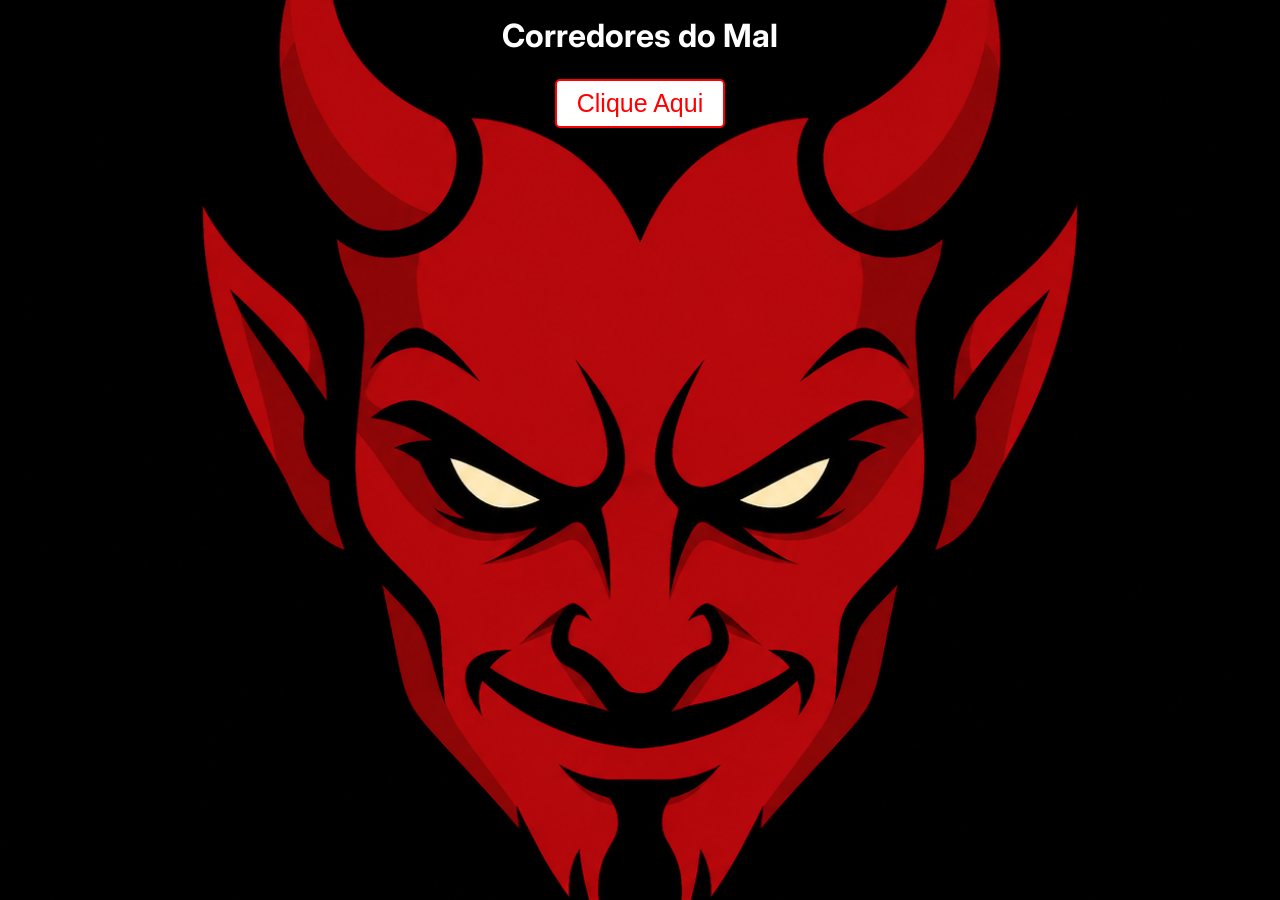
<file: index.html>
<!DOCTYPE html>
<html lang="en">

<head>
  <meta charset="UTF-8">
  <meta name="viewport" content="width=device-width, initial-scale=1.0">
  <link rel="stylesheet" href="index.css">
  <link rel="preconnect" href="https://fonts.googleapis.com">
  <link rel="preconnect" href="https://fonts.gstatic.com" crossorigin>
  <link href="https://fonts.googleapis.com/css2?family=Inter:wght@400;500;600;700&display=swap" rel="stylesheet">
  <title>QUIZ</title>
</head>

<body>

  <div class="instructions">

    <div class="cima">
      <h1>Corredores do Mal</h1>
      <button id="runners">Clique Aqui</button>
    </div>

    <a id="startQuiz" href="portugues.html">Iniciar</a>


    <script src="index.js"></script>
</body>

</html>
</file>
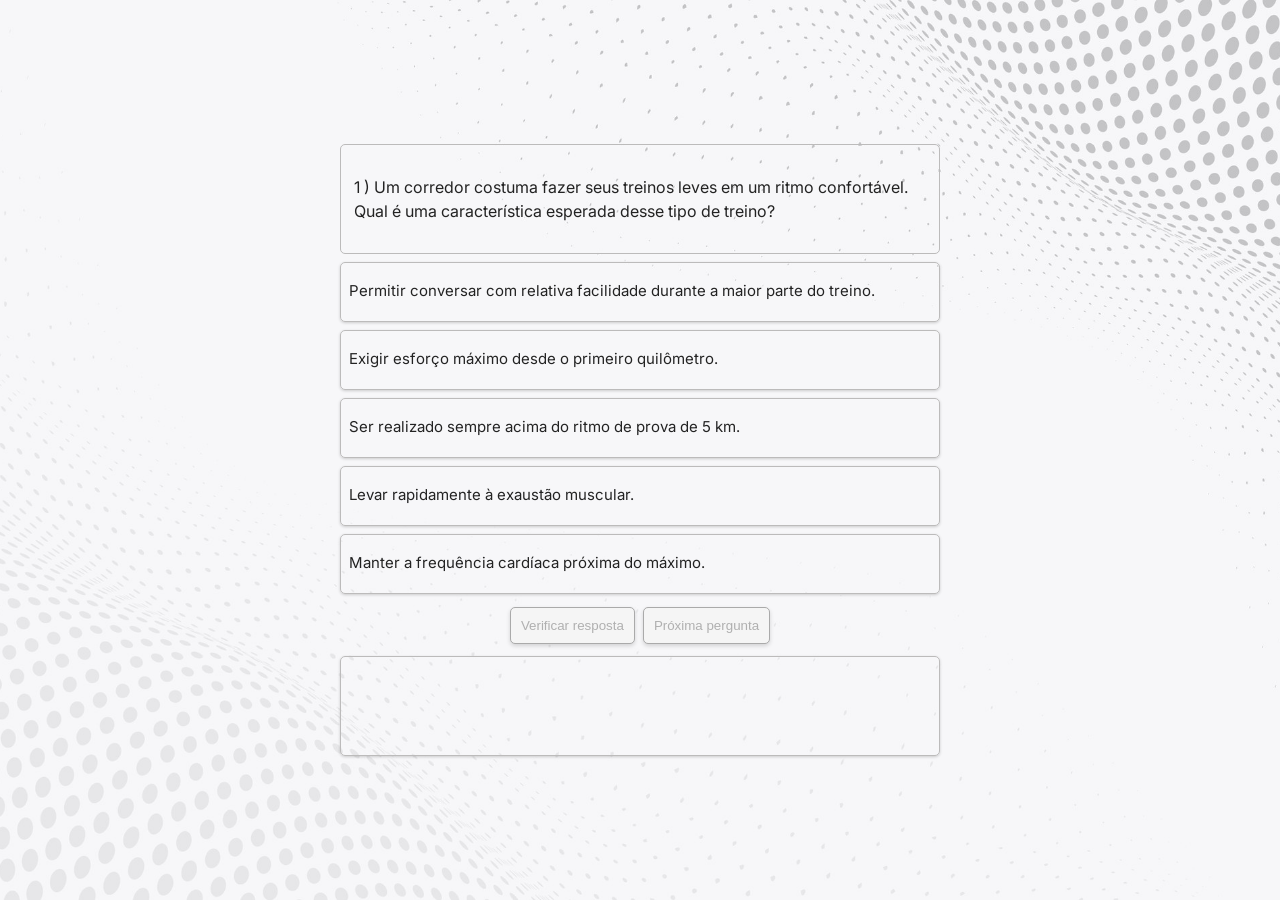
<file: portugues.html>
<!DOCTYPE html>
<html lang="pt-BR">

<head>
  <meta charset="UTF-8">
  <meta name="viewport" content="width=device-width, initial-scale=1.0">

  <script src="portugues-perguntas.js" defer></script>
  <script src="portugues.js" defer></script>

  <link rel="stylesheet" href="portugues.css">
  <link rel="preconnect" href="https://fonts.googleapis.com">
  <link rel="preconnect" href="https://fonts.gstatic.com" crossorigin>
  <link href="https://fonts.googleapis.com/css2?family=Inter:wght@400;500;600;700&display=swap" rel="stylesheet">

  <title>Quiz - Português</title>
</head>

<body>

  <div class="quiz">

    <div id="question"></div>

    <div class="buttons">
      <button id="verifyQuestion">Verificar resposta</button>
      <button id="nextQuestion">Próxima pergunta</button>
    </div>

    <div id="result"></div>



  </div>

</body>

</html>
</file>
<file: index.css>
* {
  margin: 0;
  padding: 0;
  box-sizing: border-box;
}

.cima {
  display: flex;
  flex-direction: column;
  align-items: center;
  gap: 1.5rem;
  margin-top: 1rem;
}

.instructions {
  font-family: "Inter", sans-serif;
  height: 100dvh;
  display: flex;
  flex-direction: column;
  box-shadow: 0 8px 24px rgba(0, 0, 0, 0.06);
  background-image: url("./images/corredoresDoMal.png");
  background-size: cover;
  background-position: center;
  background-repeat: no-repeat;
}

#runners {
  padding: .5rem 1rem;
  color: red;
  font-size: 25px;
  background-color: white;
  border: 2px solid red;
  border-radius: 5px;
  width: 170px;
}

#startQuiz {
  padding: .5rem 1rem;
  background-color: transparent;
  color: red;
  font-size: 25px;
  background-color: white;
  border-radius: 5px;
  border: 2px solid red;
  display: none;
  margin-top: 31.5rem;
  width: 170px;
  text-align: center;
}

.instructions h1 {
  font-size: 2rem;
  text-align: center;
  color: white;
}

.instructions a {
  align-self: center;
  text-decoration: none;
  border: 1px solid rgb(64, 64, 146);
  background-color: rgb(108, 108, 149);
  color: #fff;
  font-weight: 600;
  padding: 0.4rem 1.5rem;
  border-radius: 4px;
  transition: 0.2s ease;
}

.instructions a:hover {
  background: #1d4ed8;
  transform: translateY(-1px);
}

.instructions a:active {
  transform: translateY(0);
}

@media (min-width: 769px) {

  .instructions p {
    width: 680px;
  }

  #startQuiz {
    display: none;
    margin-top: 2rem;
  }

}
</file>
<file: portugues.css>
* {
  margin: 0;
  box-sizing: border-box;
}

body {
  font-family: "Inter", sans-serif;

}

.quiz {
  height: 100dvh;
  display: flex;
  flex-direction: column;
  align-items: center;
  justify-content: center;
  gap: .8rem;
  background-image: url("./images/background-questions.jpg");
  background-size: cover;
  background-position: center;
  background-repeat: no-repeat;

}

#question {
  display: flex;
  justify-content: center;
}

.quiz h1 {
  text-align: center;
  font-size: 15px;
}

.questionDivCSS {
  color: rgb(35, 35, 35);
  display: flex;
  flex-direction: column;
  justify-content: center;
  align-items: center;
  gap: .5rem;
}

.enunciadoCSS {
  width: 90%;
  height: 150px;
  margin: 0 1rem;
  padding: 0 .8rem;
  border: 1px solid rgb(188, 187, 187);
  border-radius: 5px;
  display: flex;
  justify-content: center;
  align-items: center;
  line-height: 1.5;
}

.alternativeCSS {
  height: 60px;
  width: 90%;
  font-size: 15px;
  margin: 0 1rem;
  line-height: 1.5;
  padding: 0 .5rem;
  display: flex;
  align-items: center;
  border: 1px solid rgb(188, 187, 187);
  border-radius: 5px;
  box-shadow: 0 1px 3px rgba(0, 0, 0, 0.18);
}

.buttons {
  width: 90%;
  display: flex;
  justify-content: center;
  gap: .5rem;

}

.buttons button {
  border: 1px solid #aaa;
  border-radius: 5px;
  background-color: #f5f5f5;
  cursor: pointer;
  box-shadow: 0 2px 4px rgba(0, 0, 0, 0.15);
  transition: .2s;
  padding: 10px;
}

.resultCSS {
  height: 120px;
  width: 90%;
  border-radius: 5px;
  border: 1px solid rgb(188, 187, 187);
  box-shadow: 0 1px 3px rgba(0, 0, 0, 0.18);
}

.finalCSS {
  width: 90%;
  height: 150px;
  border-radius: 5px;
  border: 1px solid grey;
  display: flex;
  justify-content: center;
  align-items: center;
}

.certa {
  color: #28a745;
  border: 1px solid #28a745;
  box-shadow: 0 2px 5px rgba(0, 128, 0, 0.2);
}

.errada {
  color: #c82333;
  border: 1px solid #dc3545;
  box-shadow: 0 2px 5px rgba(220, 53, 69, 0.2);
}

.resultadoCerto,
.resultadoErrado {
  width: 90%;
  height: 120px;
  padding: .5rem;
  line-height: 1.5;
  border-radius: 5px;
  display: flex;
  align-items: center;
  color: white;
}

.resultadoErrado {
  background-color: #dc3545;
}

.resultadoCerto {
  background-color: #28a745;
}

.selected {
  background-color: #dcdcdc;
}

.resultDivCSS {
  border: 1px solid gray;
  width: 90%;
  height: 200px;
  padding: 0 .5rem;
  line-height: 1.5;
  border-radius: 7px;
  color: rgb(35, 35, 35);
  display: flex;
  justify-content: center;
  align-items: center;
}

@media (min-width: 769px) {
  .alternativeCSS:hover {
    background-color: rgb(161, 160, 160);
    cursor: pointer;
    transition: background-color 0.3s ease;
    transform: scale(1.01);
  }

  .enunciadoCSS {
    height: 110px;
    width: 600px;
  }

  .alternativeCSS {
    width: 600px;
  }

  .resultCSS {
    height: 100px;
    width: 600px;
  }

  .resultadoCerto,
  .resultadoErrado {
    width: 600px;
    height: 100px;

  }
}
</file>
